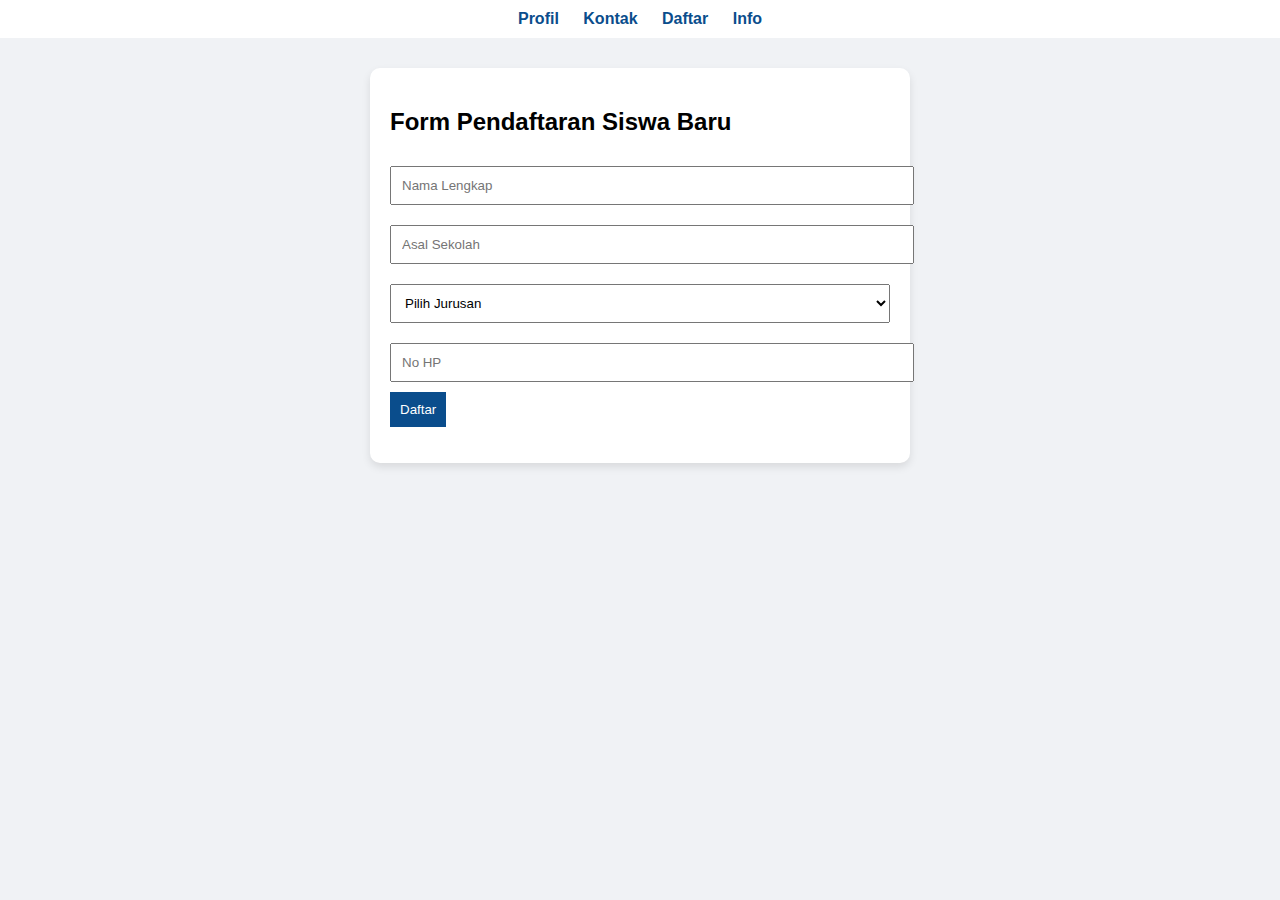
<file: testing/daftar.html>
<!DOCTYPE html>
<html lang="id">
<head>
  <meta charset="UTF-8">
  <title>Pendaftaran | SMK Negeri 4 Bojonegoro</title>
  <link rel="stylesheet" href="daftar.css">
</head>
<body>

<nav>
  <a href="profil.html">Profil</a>
  <a href="kontak.html">Kontak</a>
  <a href="daftar.html">Daftar</a>
  <a href="info.html">Info</a>
</nav>

<section class="card">
  <h2>Form Pendaftaran Siswa Baru</h2>

  <form onsubmit="daftar(event)">
    <input type="text" id="nama" placeholder="Nama Lengkap">
    <input type="text" id="asal" placeholder="Asal Sekolah">
    
    <select id="jurusan">
      <option value="">Pilih Jurusan</option>
      <option>RPL</option>
      <option>TKJ</option>
      <option>TBSM</option>
      <option>OTKP</option>
    </select>

    <input type="number" id="hp" placeholder="No HP">
    <button type="submit">Daftar</button>
  </form>

  <p id="notif"></p>
</section>

<script src="daftar.js"></script>
</body>
</html>
</file>
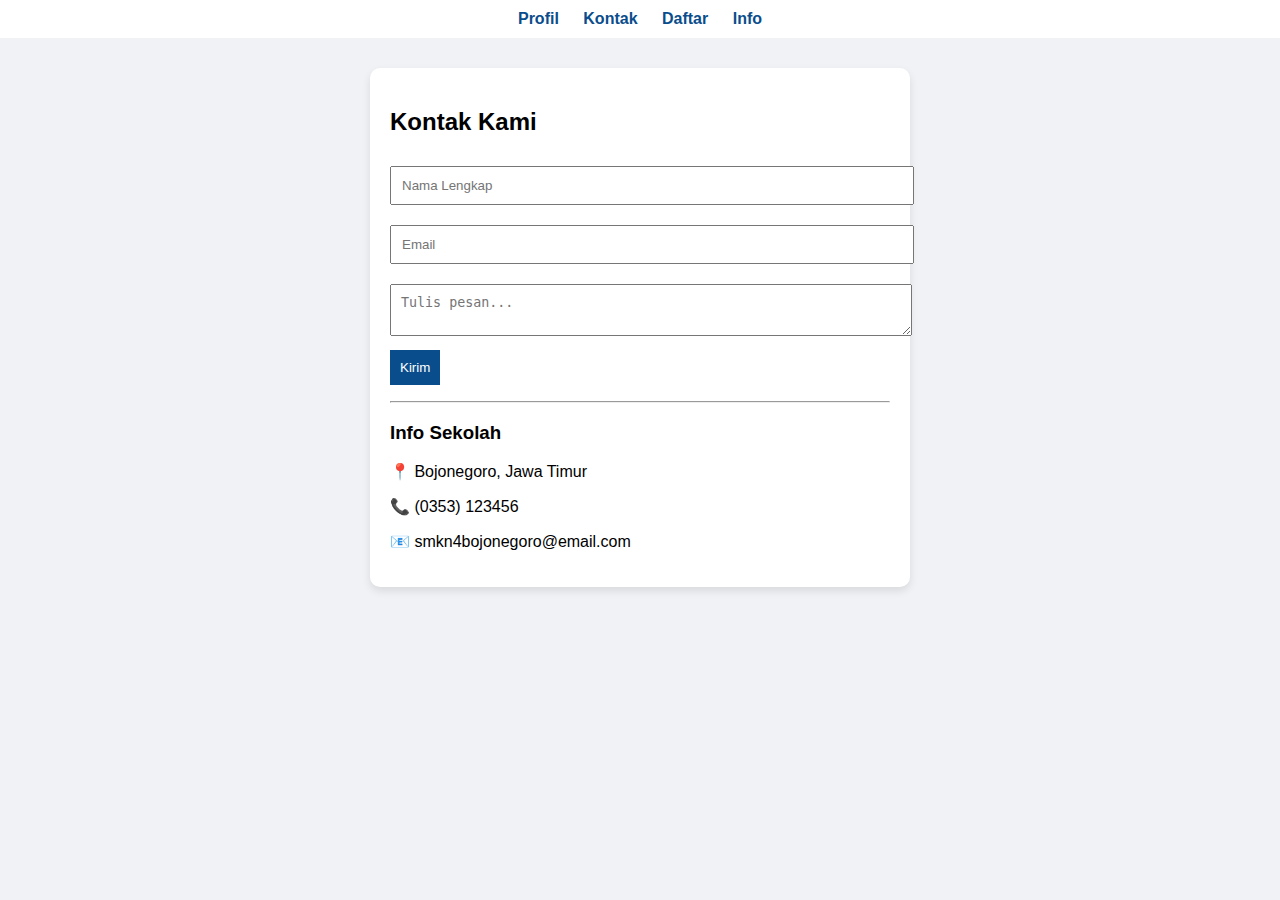
<file: testing/kontak.html>
<!DOCTYPE html>
<html lang="id">
<head>
  <meta charset="UTF-8">
  <title>Kontak | SMK Negeri 4 Bojonegoro</title>
  <link rel="stylesheet" href="kontak.css">
</head>
<body>

<nav>
  <a href="profil.html">Profil</a>
  <a href="kontak.html">Kontak</a>
  <a href="daftar.html">Daftar</a>
  <a href="info.html">Info</a>
</nav>

<section class="card">
  <h2>Kontak Kami</h2>

  <form onsubmit="kirimPesan(event)">
    <input type="text" id="nama" placeholder="Nama Lengkap">
    <input type="email" id="email" placeholder="Email">
    <textarea id="pesan" placeholder="Tulis pesan..."></textarea>
    <button type="submit">Kirim</button>
  </form>

  <p id="notif"></p>

  <hr>

  <h3>Info Sekolah</h3>
  <p>📍 Bojonegoro, Jawa Timur</p>
  <p>📞 (0353) 123456</p>
  <p>📧 smkn4bojonegoro@email.com</p>
</section>

<script src="kontak.js"></script>
</body>
</html>
</file>
<file: testing/daftar.css>
body {
  font-family: Arial;
  background: #f0f2f5;
  margin: 0;
}

nav {
  background: white;
  padding: 10px;
  text-align: center;
}

nav a {
  margin: 0 10px;
  text-decoration: none;
  font-weight: bold;
  color: #0a4d8c;
}

.card {
  background: white;
  max-width: 500px;
  margin: 30px auto;
  padding: 20px;
  border-radius: 10px;
  box-shadow: 0 4px 8px rgba(0,0,0,0.1);
}

input, select {
  width: 100%;
  padding: 10px;
  margin: 10px 0;
}

button {
  background: #0a4d8c;
  color: white;
  border: none;
  padding: 10px;
  cursor: pointer;
}

button:hover {
  background: #08345f;
}
</file>
<file: testing/kontak.css>
body {
  font-family: Arial;
  background: #f0f2f5;
  margin: 0;
}

nav {
  background: white;
  padding: 10px;
  text-align: center;
}

nav a {
  margin: 0 10px;
  text-decoration: none;
  font-weight: bold;
  color: #0a4d8c;
}

.card {
  background: white;
  margin: 30px auto;
  padding: 20px;
  max-width: 500px;
  border-radius: 10px;
  box-shadow: 0 4px 8px rgba(0,0,0,0.1);
}

input, textarea {
  width: 100%;
  margin: 10px 0;
  padding: 10px;
}

button {
  background: #0a4d8c;
  color: white;
  border: none;
  padding: 10px;
  cursor: pointer;
}

button:hover {
  background: #08345f;
}
</file>
